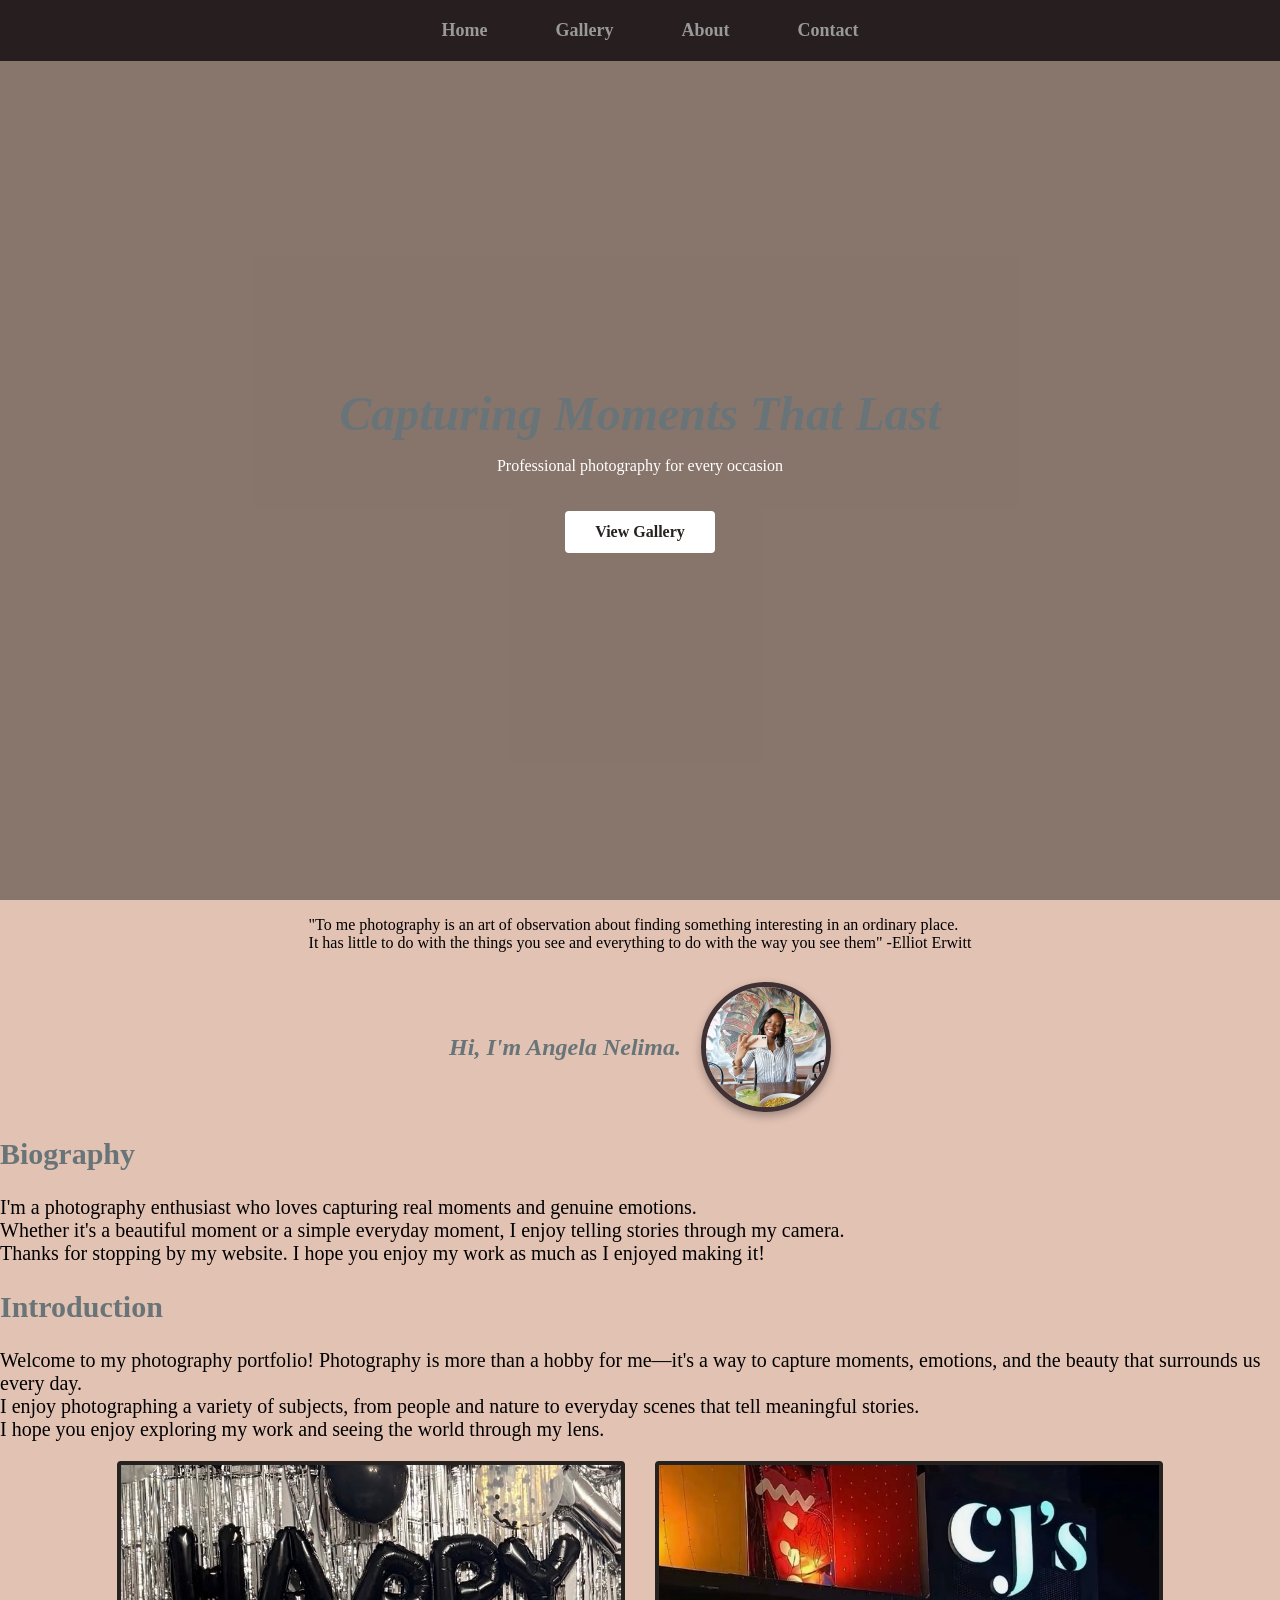
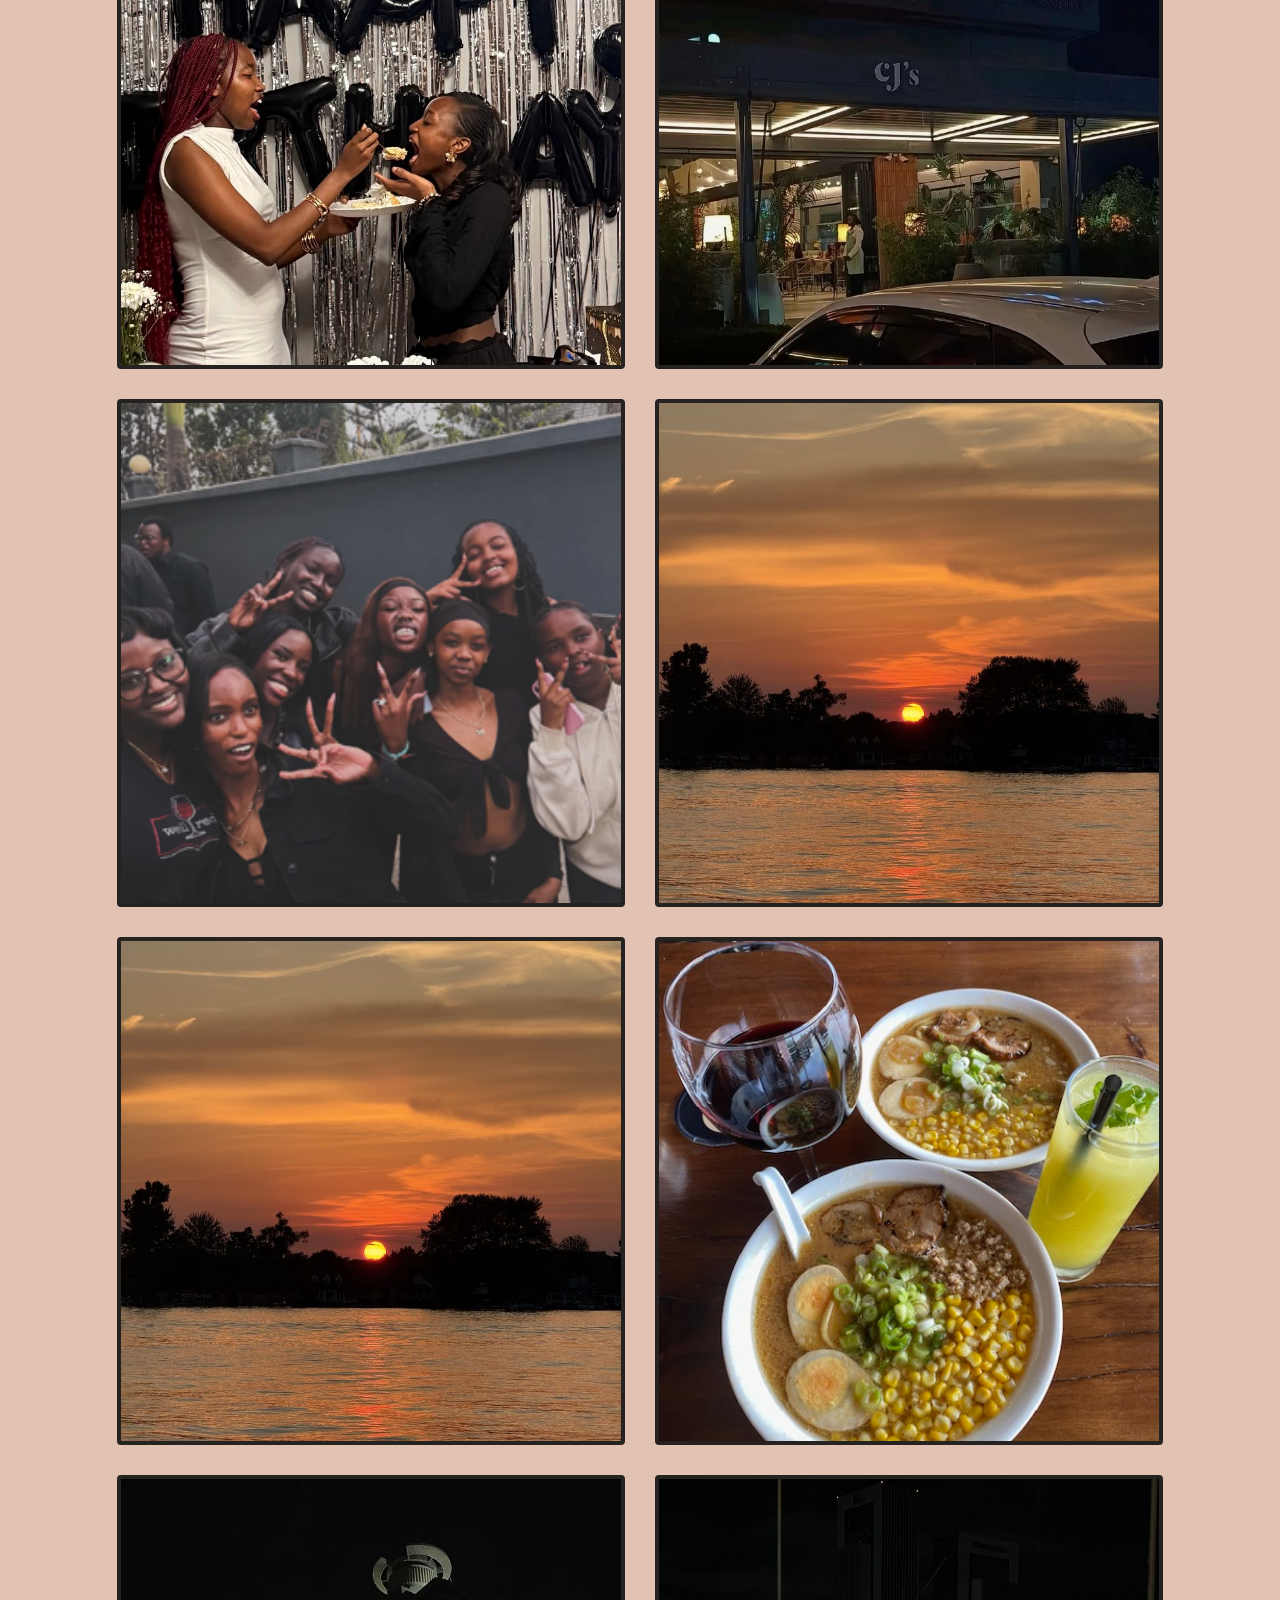
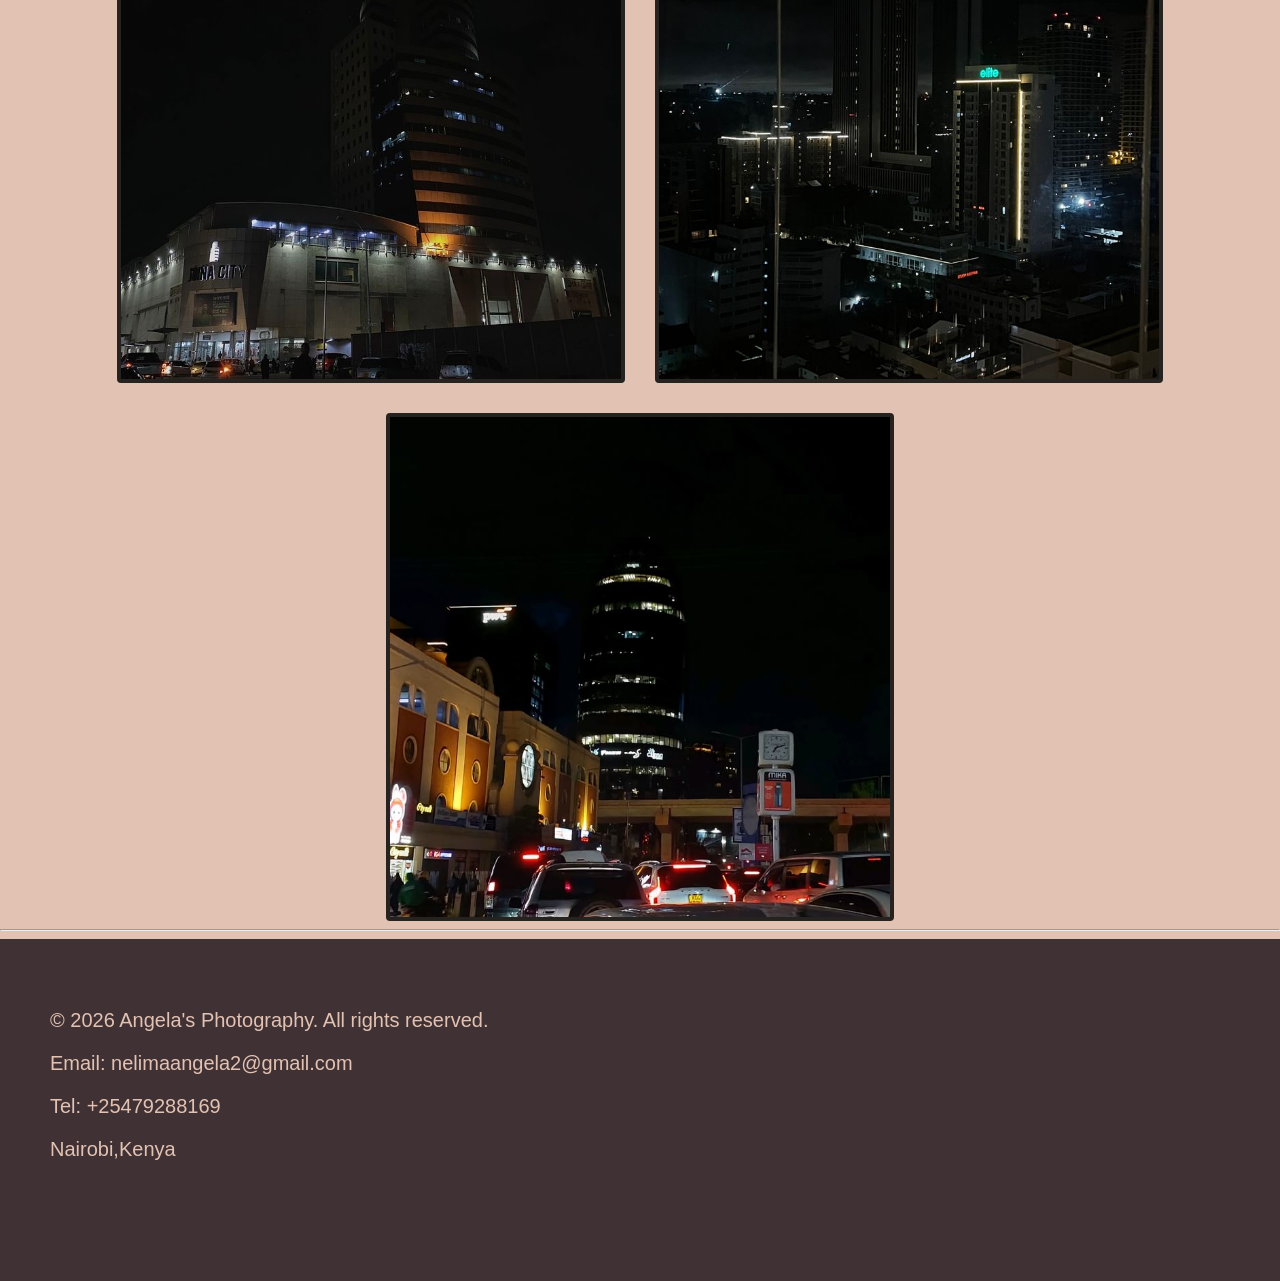
<file: index.html>
<!DOCTYPE html>
<html lang="en">
<head>
    <meta charset="UTF-8">
    <meta name="viewport" content="width=device-width, initial-scale=1.0">
    <title>Photography website</title>
    <link rel="stylesheet" href="styles.css">
</head>
<body>
    <nav class="navbar">
        <ul>
            <li><a href="index.html">Home</a></li>
            <li><a href="gallery.html">Gallery</a></li>
            <li><a href="#about">About</a></li>
            <li><a href="">Contact</a></li>
        </ul>
    </nav>
<section class="hero">
  <div class="hero-overlay"></div>
  <div class="hero-content">
    <h1>Capturing Moments That Last</h1>
    <p>Professional photography for every occasion</p>
    <a href="gallery.html" class="hero-btn">View Gallery</a>
  </div>
</section>
    <section>
       <p class="quote">"To me photography is an art of observation about finding something interesting in an ordinary place.<br>
       It has little to do with the things you see and everything to do with the way you see them" -Elliot Erwitt
       </p>
       <div class="header">
         <h1>Hi, I'm Angela Nelima.</h1>
         <img class="profile-pic" src="./images/image5.jpeg" alt="Angela Nelima">
        </div>
    </section>
        <h2>Biography</h2>
        <p class="biography">I'm a photography enthusiast who loves capturing real moments and genuine emotions.<br>
        Whether it's a beautiful moment or a simple everyday moment, I enjoy telling stories through my camera.
        <br>
        Thanks for stopping by my website. I hope you enjoy my work as much as I enjoyed making it!
        </p>
        <h2>Introduction</h2>
        <p class="intro-paragraph">Welcome to my photography portfolio! Photography is more than a hobby for me—it's a way to capture moments, emotions, and the beauty that surrounds us every day.<br> I enjoy photographing a variety of subjects, from people and nature to everyday scenes that tell meaningful stories.<br>
         I hope you enjoy exploring my work and seeing the world through my lens.
        </p>
    <div class="portfolio-pics">
       <img class="picture" src="./images/cake.jpeg" alt="Two girls eating cake">
       <img class="picture" src="./images/cjs.jpeg" alt="The outside of a restaurant">
       <img class="picture" src="./images/friends.png" alt="A group of friends posing">
       <img class="picture" src="./images/sunset.jpeg" alt="A picture from a safari">
       <img class="picture" src="./images/sunset.jpeg" alt="A picture of a sunset by the lake">
       <img class="picture" src="./images/food.jpeg" alt="Food at a japanese restaurant">
       <img class="picture" src="./images/nightpic.jpeg" alt="an aesthetic photo at night">
       <img class="picture" src="./images/night2.jpeg" alt="picture of the night lights">
       <img class="picture" src="./images/night.jpeg" alt="picture taken at night">
    </div>
    <hr>
    <footer>
        <div class="footer-text">
          <p>&copy; 2026 Angela's Photography. All rights reserved.</p>
          <p>Email: nelimaangela2@gmail.com</p>
          <p>Tel: +25479288169</p>
          <p>Nairobi,Kenya</p>
        </div>
    </footer>


</body>
</html>
</file>
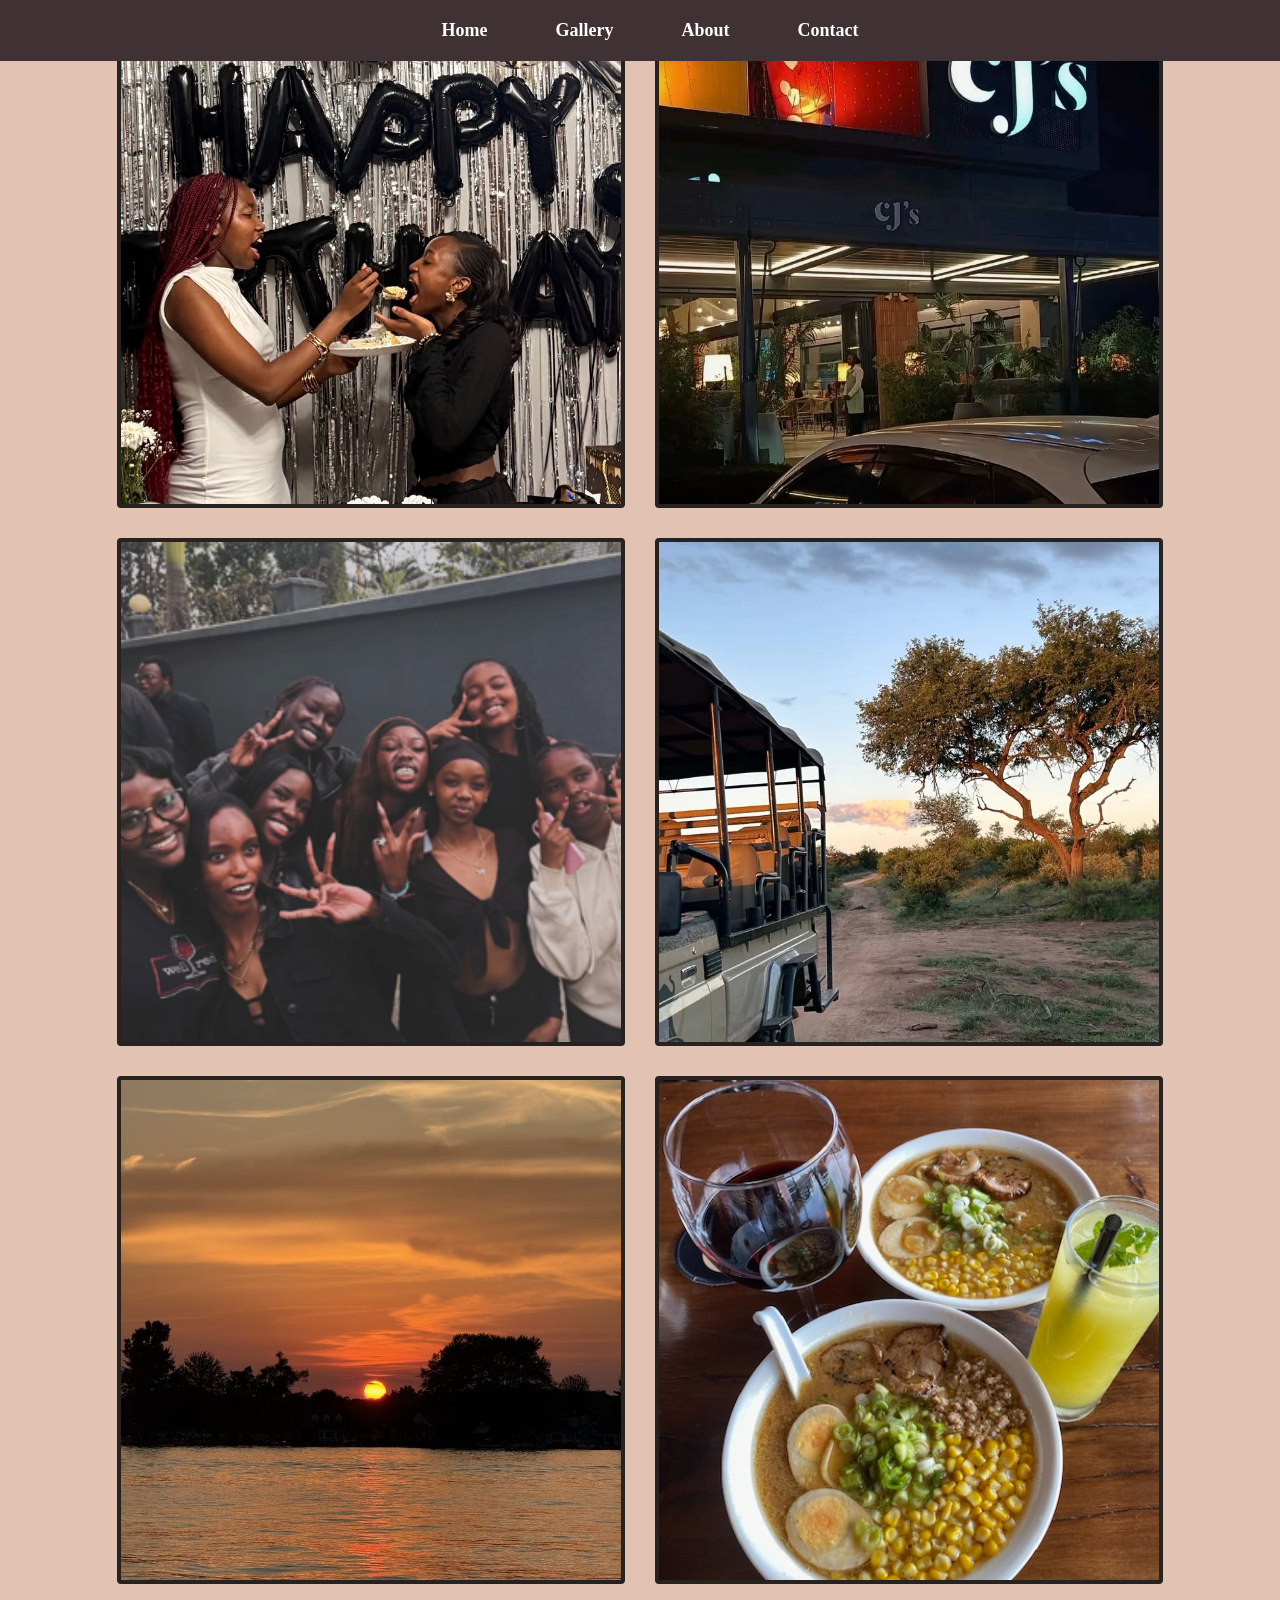
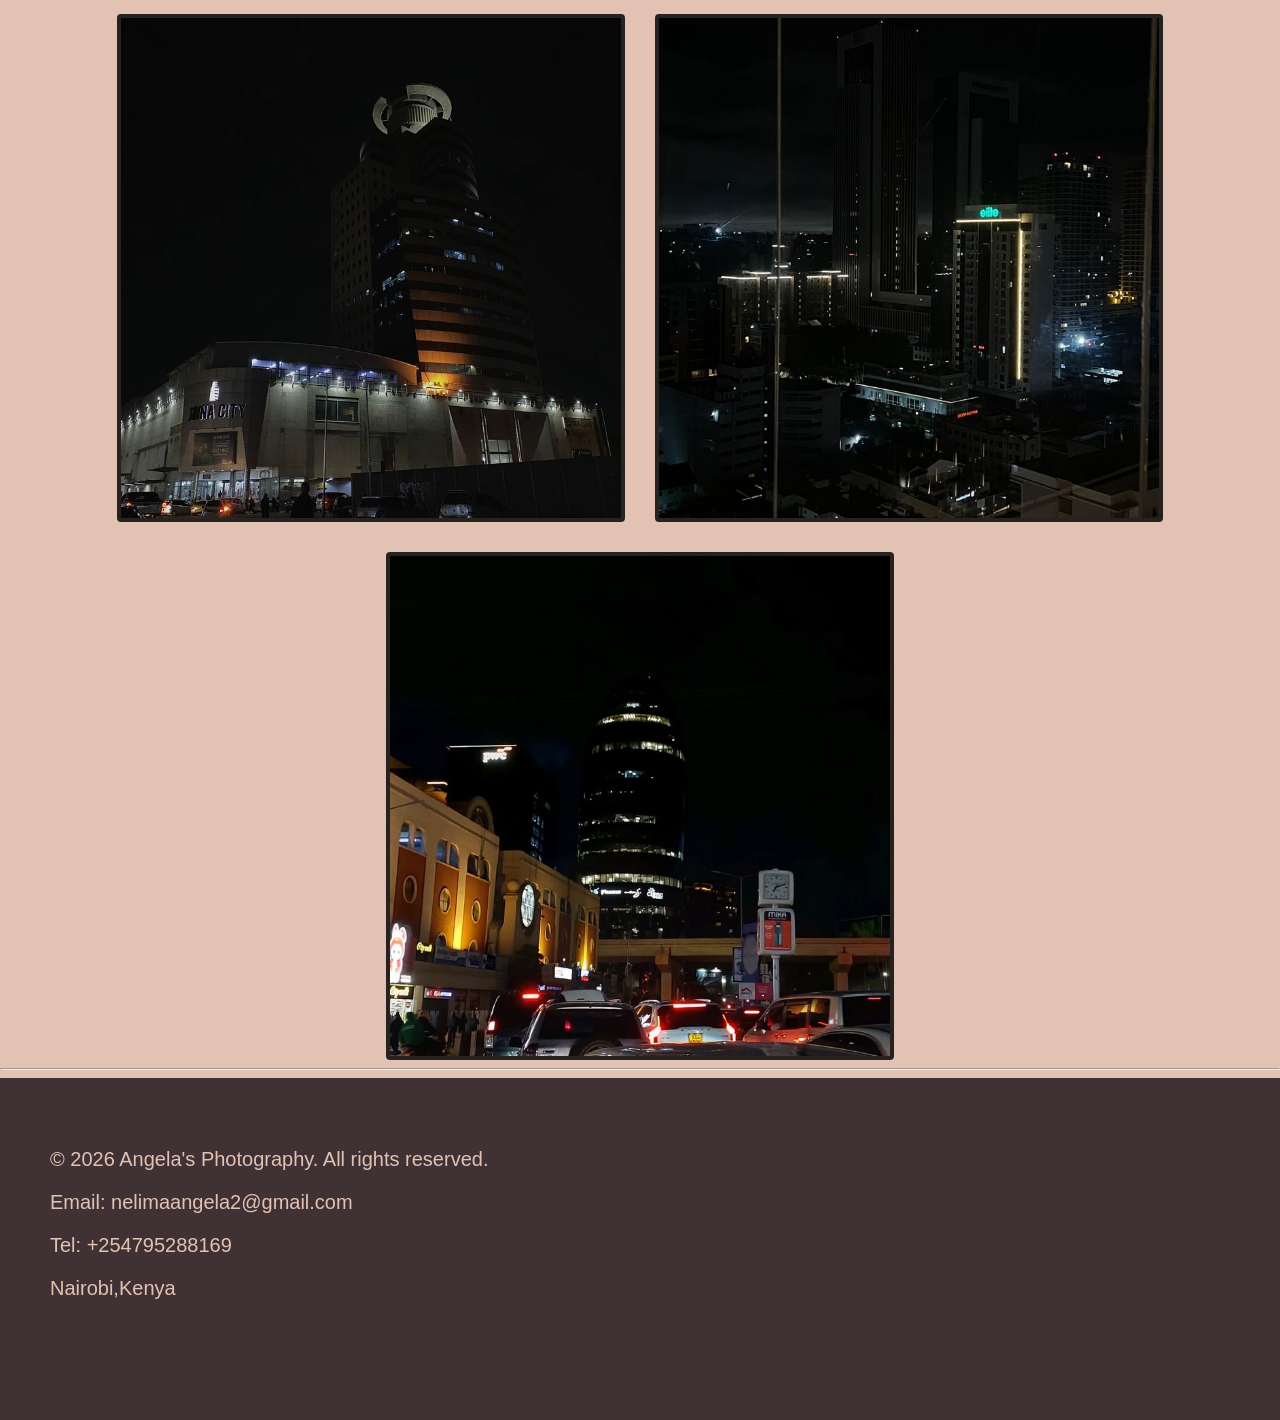
<file: gallery.html>
<!DOCTYPE html>
<html lang="en">
<head>
    <meta charset="UTF-8">
    <meta name="viewport" content="width=device-width, initial-scale=1.0">
    <title>Gallery</title>
    <link rel="stylesheet" href="styles.css">
</head>
<body>
    <nav class="navbar">
        <ul>
            <li><a href="index.html">Home</a></li>
            <li><a href="gallery.html">Gallery</a></li>
            <li><a href="#about">About</a></li>
            <li><a href="#contact">Contact</a></li>
        </ul>
    </nav>
    <div class="portfolio-pics">
       <img class="picture" src="./images/cake.jpeg" alt="Two girls eating cake">
       <img class="picture" src="./images/cjs.jpeg" alt="The outside of a restaurant">
       <img class="picture" src="./images/friends.png" alt="A group of friends posing">
       <img class="picture" src="./images/safari.jpeg" alt="A picture from a safari">
       <img class="picture" src="./images/sunset.jpeg" alt="A picture of a sunset by the lake">
       <img class="picture" src="./images/food.jpeg" alt="Food at a japanese restaurant">
       <img class="picture" src="./images/nightpic.jpeg" alt="an aesthetic photo at night">
       <img class="picture" src="./images/night2.jpeg" alt="picture of the night lights">
       <img class="picture" src="./images/night.jpeg" alt="picture taken at night">
    </div> 
    <hr>
    <footer>
        <div class="footer-text">
          <p>&copy; 2026 Angela's Photography. All rights reserved.</p>
          <p>Email: nelimaangela2@gmail.com</p>
          <p>Tel: +254795288169</p>
          <p>Nairobi,Kenya</p>
        </div>
    </footer>  
</body>
</html>
</file>
<file: styles.css>
body{
   background-color: #E2C2B3;
   padding: 0;
   margin: 0;
}

section{
    background: url(https://www.istockphoto.com/photos/city-day);
    background-size: cover; 
}

.navbar{
    position: fixed;
    top: 0;
    margin: 0;
    background-color: #403234;
    width: 100%;
    padding: 10px;
}

.navbar ul{
    width: 100%;
    list-style: none;
    display: flex;
    justify-content: center;
    margin: 0;
    padding: 0;
}

.navbar li{
    color: white;
    transition: background-color 1s ease-in-out;
    transition: 1s ease;
    cursor: pointer;
    margin: 0 20px;
    padding: 10px;
    border-radius: 4px;
}

.navbar a{
    text-decoration: none;
    color: white;
    font-size: 18px;
    font-weight: bold;
    margin: 10px auto;
    border-radius: 4px;
    padding: 4px;
}

.navbar a:hover{
    color: #081700;
    background-color: #F7F1F0; 
}

.quote{
    display: flex;
    justify-content: center;
    align-items: center;
}

.header{
    display: flex;
    justify-content: center;
    align-items: center;
    gap: 20px;
    margin-top: 30px;
}

.profile-pic{
    width: 120px;
    height: 120px;
    border-radius: 50%;
    object-fit: cover;
    border: 5px solid #403234;
    box-shadow: 0 4px 10px rgba(0,0,0,0.3);
}
.profile-pic{
    transition: 0.4s;
}
.profile-pic:hover{
    transform: scale(1.05);
}
h1{
    color: #687477;
    font-style: italic;
    font-family: "Playfair display", serif;
}

h2{
    font-weight: bold;
    color: #687477;
    font-size: 30px;
}
.biography{
    font-size: 20px;
}

.intro-paragraph{
    font-size: 20px;
}

.portfolio-pics{
    display: flex;
    flex-wrap: wrap;
    justify-content: center;
    gap: 30px;
}
.portfolio-pics img{
    transition: 0.4s;
}

.portfolio-pics img:hover{
    transform: scale(1.05);
}

.picture{
    width: 500px;
    height: 500px;
    object-fit: cover;
    border: 4px solid #262220;
    border-radius: 4px;
}

.hero {
  position: relative;
  height: 100vh;              
  background-image: url("https://www.magnific.com/photos/city");
  background-size: cover;
  background-position: center;
  background-repeat: no-repeat;
  display: flex;
  align-items: center;
  justify-content: center;
}

.hero-overlay {
  position: absolute;
  top: 0;
  left: 0;
  width: 100%;
  height: 100%;
  background-color: rgba(0, 0, 0, 0.4);  /* dark overlay for text readability */
}

.hero-content {
  position: relative;   /* sits above the overlay */
  z-index: 2;
  text-align: center;
  color: white;
}

.hero-content h1 {
  font-size: 3rem;
  margin-bottom: 10px;
}

.hero-btn {
  display: inline-block;
  margin-top: 20px;
  padding: 12px 30px;
  background-color: white;
  color: #262220;
  text-decoration: none;
  border-radius: 4px;
  font-weight: bold;
}


footer{
    background-color: #403234;
    padding: 50px;
}

.footer-text{
    color: #E2C2B3;
    font-size: 20px;
    font-family:'Lucida Sans', 'Lucida Sans Regular', 'Lucida Grande', 'Lucida Sans Unicode', Geneva, Verdana, sans-serif;
    margin-bottom: 70px;
}
</file>
